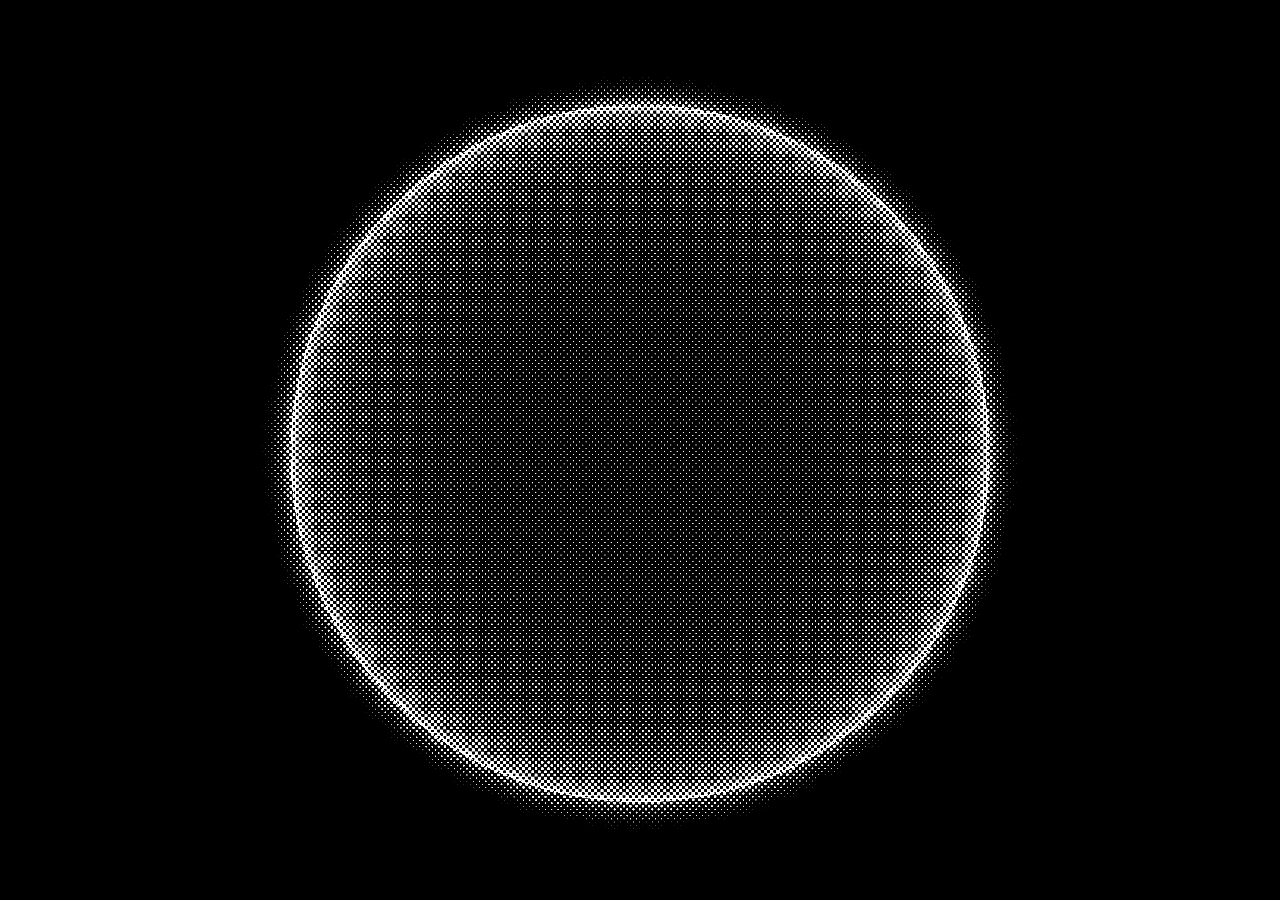
<file: examples/effects_postprocessing.html>
<!DOCTYPE html>
<html>
    <head>
        <title>Itowns - postprocessing</title>

        <meta charset="UTF-8">
        <link rel="stylesheet" type="text/css" href="css/example.css">
        <link rel="stylesheet" type="text/css" href="css/LoadingScreen.css">

        <meta name="viewport" content="width=device-width, initial-scale=1.0">
    </head>
    <body>
        <div id="viewerDiv"></div>
        <script src="../dist/itowns.js"></script>
        <script src="js/GUI/LoadingScreen.js"></script>
        <!-- from https://github.com/mrdoob/three.js/blob/master/examples/js/shaders/DotScreenShader.js -->
        <script type="x-shader/x-vertex" id="vertexshader">
            varying vec2 vUv;

            void main() {
                vUv = uv;
                gl_Position = projectionMatrix * modelViewMatrix * vec4( position, 1.0 );
            }
        </script>

        <script type="x-shader/x-fragment" id="fragmentshader">
            uniform vec2 center;
            uniform float angle;
            uniform float scale;
            uniform vec2 tSize;

            uniform sampler2D tDiffuse;

            varying vec2 vUv;

            float pattern() {

                float s = sin( angle ), c = cos( angle );

                vec2 tex = vUv * tSize - center;
                vec2 point = vec2( c * tex.x - s * tex.y, s * tex.x + c * tex.y ) * scale;

                return ( sin( point.x ) * sin( point.y ) ) * 4.0;
            }
            void main() {
                vec4 color = texture2D( tDiffuse, vUv );
                float average = ( color.r + color.g + color.b ) / 3.0;
                gl_FragColor = vec4( vec3( average * 10.0 - 5.0 + pattern() ), color.a );
            }
        </script>

        <script type="text/javascript">
            var placement = {
                coord: new itowns.Coordinates('EPSG:4326', 2.351323, 48.856712),
                range: 25000000,
            }


            // iTowns namespace defined here
            var viewerDiv = document.getElementById('viewerDiv');
            var view = new itowns.GlobeView(viewerDiv, placement);

            // Simple postprocessing setup
            //
            var postprocessScene = new itowns.THREE.Scene();
            var quad = new itowns.THREE.Mesh(new itowns.THREE.PlaneBufferGeometry(2, 2), null);
            var cam = new itowns.THREE.OrthographicCamera(-1, 1, 1, -1, 0, 10);

            setupLoadingScreen(viewerDiv, view);

            quad.frustumCulled = false;
            quad.material = new itowns.THREE.ShaderMaterial({
                uniforms: {
                    tDiffuse: { value: null },
                    tSize: { value: new itowns.THREE.Vector2(256, 256) },
                    center: { value: new itowns.THREE.Vector2(0.5, 0.5) },
                    angle: { value: 1.57 },
                    scale: { value: 1.0 },
                },
                vertexShader: document.getElementById('vertexshader').textContent,
                fragmentShader: document.getElementById('fragmentshader').textContent,
            });
            postprocessScene.add(quad);

            view.render = function render() {
                var g = view.mainLoop.gfxEngine;
                var r = g.renderer;
                r.setRenderTarget(g.fullSizeRenderTarget);
                r.clear();
                r.render(view.scene, view.camera.camera3D);

                quad.material.uniforms.tDiffuse.value = g.fullSizeRenderTarget.texture;
                quad.material.uniforms.tSize.value.set(
                    g.fullSizeRenderTarget.width, g.fullSizeRenderTarget.height);

                r.setRenderTarget(null);
                r.clear();
                r.render(postprocessScene, cam);
            };

            itowns.Fetcher.json('./layers/JSONLayers/Ortho.json').then(function _(config) {
                config.source = new itowns.WMTSSource(config.source);
                var layer = new itowns.ColorLayer('Ortho', config);
                view.addLayer(layer);
            });
            itowns.Fetcher.json('./layers/JSONLayers/IGN_MNT.json').then(function _(config) {
                config.source = new itowns.WMTSSource(config.source);
                var layer = new itowns.ElevationLayer(config.id, config);
                view.addLayer(layer);
            });
        </script>
    </body>
</html>
</file>
<file: examples/css/example.css>
/* GENERAL */
html, body {
    margin: 0;
    padding: 0;
    height: 100%;
    width: 100%;
    color: #202020;
    font-size: 13px;
}

body {
    overflow: hidden;
}

.scroll-section {
    height: 100%;
    position: absolute;
}

#description {
    position: absolute;
    top: 10px;
    right: 10px;
    overflow: hidden;
}

#description, .text {
    z-index: 1;
    color: #eee;
    font: 16px 'Lucida Grande',sans-serif;
    max-width: 40%;
    background: #1a1a1a;
    opacity: 0.8;
    padding: 10px;
}

#description p, #description ul {
    margin: 0px;
}

.text a {
    color: lightcoral;
}

.text a:hover {
    color: #f0c0c0;
}

.text > ul {
    padding: 0 2rem;
}

@media (max-width: 600px) {
    .text {
        display: none;
    }
}

/* MAIN SECTION (RIGHT) */
#main {
    width: calc(100% - 300px);
    height: 100%;
    display: inline;
    position: fixed;
    top: 0;
    right: 0;
}

#content {
    position: fixed;
    top: 0;
    right: 0;
    width: calc(100% - 300px);
}

#view-source {
    position: fixed;
    right: 10px;
    bottom: 10px;
}

/* NAVIGATION (LEFT) */
nav {
    width: calc(300px - 4rem);
    padding: 0 2rem;
    overflow: auto;
    font-family: Consolas, Monaco, 'Andale Mono', monospace;
}

nav img {
    margin-top: 20px;
}

.nav-section {
    margin-top: 0px;
}

nav .package {
    padding-bottom: 20px;
}

nav ul {
    padding: 0;
    margin: 0;
}

nav li {
    list-style: none;
}

a, a:visited, nav ul a, nav ul a:visited {
    cursor: pointer;
    color: #6091b2;
    text-decoration: underline;
}

a:hover {
    text-decoration: underline;
    color: #6091b2aa;
}

h1, h2, h3, h4, h5 {
    font-weight: bold;
    color: #4b4b4b;
}

h3 {
    font-size: 16px;
    margin-bottom: 5px;
}


/* IFRAME/EXAMPLE CONTENT */
#viewerDiv {
    height: 100%;
}

#viewerDiv>canvas {
    position: absolute;
    top: 0;
    left: 0;
}

#menuDiv {
    position: absolute;
    left: 10px;
    top: 0px;
    z-index: 0;
}

#menuDiv, .ac {
/* Disable select DAT.gui */
    -moz-user-select: none;
    -webkit-user-select: none;
    -ms-user-select: none;
    user-select: none;
    z-index: 2 !important;
}

#miniDiv {
    display: block;
    position: absolute;
    width: 100px;
    height: 100px;
    left: 20;
    bottom: 20;
    color: white;
}

#divScaleWidget {
    display: block;
    position: absolute;
    right: 135px;
    bottom: 20;
    border: 2px solid black;
    border-top: none;
    text-align: center;
    display: block;
    background-image: linear-gradient(rgba(200, 200, 200, 0.3), rgba(200, 200, 200, 0.3));
    width: 200px;
    height: 18px;
    color: black;
    font-family: 'Open Sans', sans-serif;
    font-size: 16px;
    -moz-user-select: none;
    -webkit-user-select: none;
    -ms-user-select: none;
    user-select: none;
}

.tooltip {
    display: none;
    background-image: linear-gradient(rgba(80, 80, 80,0.95), rgba(60, 60, 60,0.95));
    box-shadow: -1px 2px 5px 1px rgba(0, 0, 0, 0.5);
    margin-top: 20px;
    margin-left: 20px;
    padding: 10px;
    position: absolute;
    z-index: 1000;
    color: #CECECE;
    font-family: 'Open Sans', sans-serif;
    font-size: 14px;
    line-height: 18px;
    text-align: left;
}

.tooltip li, .coord {
    font-size: 12px;
    padding-left: 20px;
    color: #93B7C0;
    text-shadow: 0px 1px 0px rgba(200,200,200,.3), 0px -1px 0px rgba(30,30,30,.7);
}

/* Circle for Sse helper */
.circleBase {
    display: none;
    border-radius: 50%;
    margin-top: 0px;
    margin-left: 0px;
    padding: 0px;
    position: absolute;
    z-index: 9;
    font-family: 'Open Sans',
    sans-serif;
    font-size: 20px;
    line-height: 0px;
    text-align: center;
    pointer-events: none;
    width: 10px;
    height: 10px;
    background: rgba(170, 170, 170, 0.4);
    border: 2px solid #7ad7ff;
    color: #b5e8ff;
    vertical-align: middle;
    text-shadow: 0px 0px 3px black;
}

:root {
  --text_stroke_display: 'none';
  --text_stroke_width: 0px;
  --text_stroke_color: 'white';
}
</file>
<file: examples/css/LoadingScreen.css>
#itowns-loader span {
  display: inline-block;
  color: #404e73;
  font-family: Arial;
  font-weight: bold;
  text-decoration: none;
  animation: colorchange 1s infinite alternate ease-in-out;
}
#itowns-loader .c2 {
  animation-delay: 0.1s;
}
#itowns-loader .c3 {
  animation-delay: 0.2s;
  margin-left: -0.12em;
}
#itowns-loader .c4 {
  animation-delay: 0.3s;
}
#itowns-loader .c5 {
  animation-delay: 0.40s;
}
#itowns-loader .c6 {
  animation-delay: 0.50s;
}

@keyframes colorchange {
  100% { color: #404e73; transform: translate(0, 0); }
  50%  { color: #404e73; transform: translate(0, 0); }
  30%  { color: #7ea8c5; transform: translate(0, -.15em); }
  0%   { color: #404e73; transform: translate(0, 0em); }
}
#itowns-loader {
  z-index: 1000;

  position: absolute;
  top: 0;
  bottom: 0;
  left: 0;
  right: 0;
  background: white;

  display: flex;
  flex-direction: row;
  justify-content: center;
  align-items: center;

  font-size: 5em;
}
</file>
